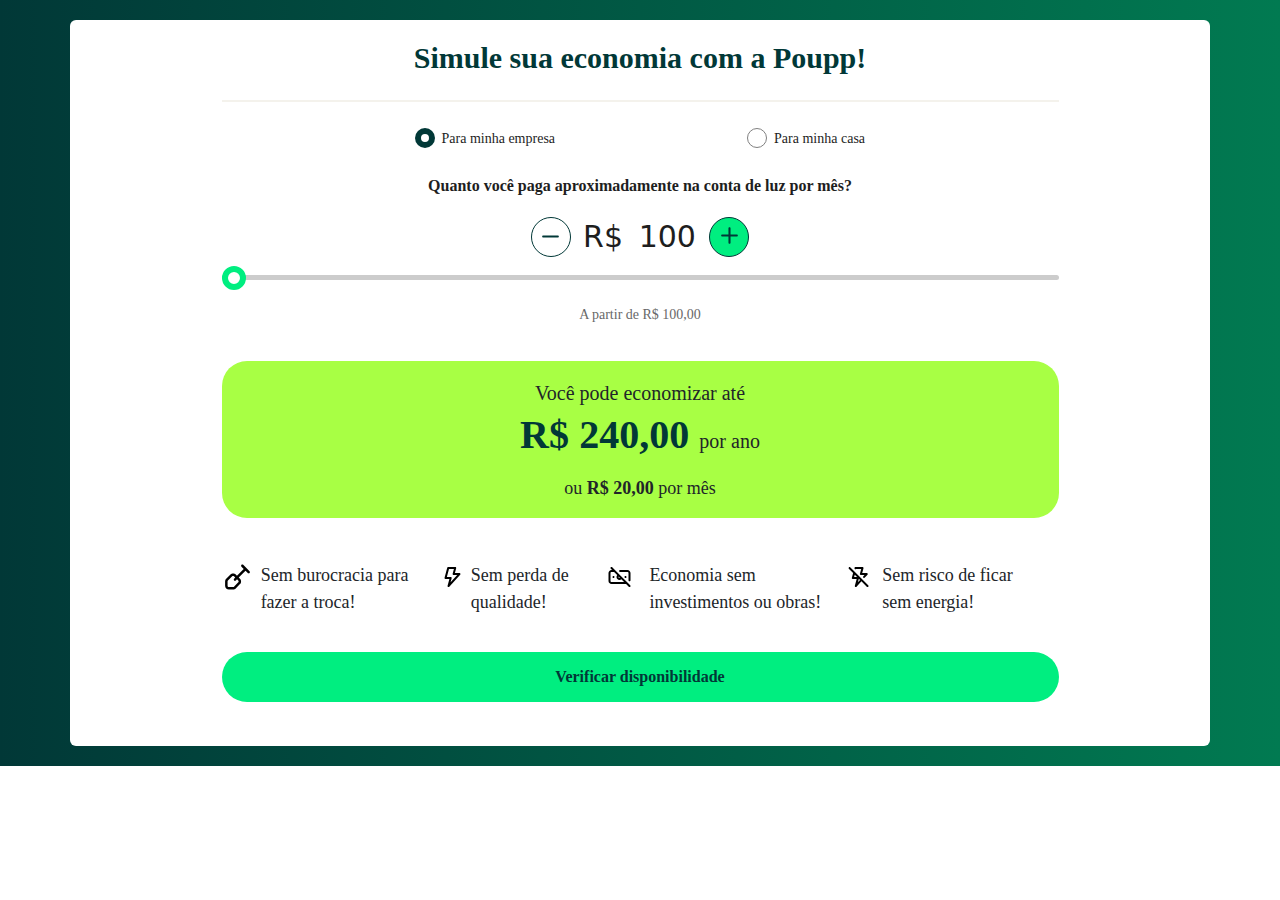
<file: index.html>
<!DOCTYPE html>
<html>
  <head>
    <meta charset="UTF-8">
    <title>Simulação Poupp</title>
    <link rel="stylesheet" href="./style.css">
    <link rel="stylesheet" href="https://cdn.jsdelivr.net/npm/bootstrap@5.3.0-alpha3/dist/css/bootstrap.min.css">
    <script src="https://code.jquery.com/jquery-3.6.0.min.js"></script> 
    <script>

      async function carregarEstados() {
        try {
          fetch('https://hml-poupp-api.angellira.com.br/portal/v1/State', {
              headers: {
                  'Origin': 'localhost',
                  'X-Requested-With': 'XMLHttpRequest'
              }
          })
          .then(response => {
              if (!response.ok) {
                  throw new Error(`Erro na requisição: ${response.status} ${response.statusText}`);
              }
              return response.json();
          })
          .then(dados => {
              const selectEstados = document.getElementById('estados');
              selectEstados.innerHTML = ''; 

              const FirstOption = document.createElement('option');
              FirstOption.value = '';
              FirstOption.text = 'Selecione uma opção';
              selectEstados.add(FirstOption);

              for (const state of dados) {
                const option = document.createElement('option');
                option.value = state.abbreviation;  
                option.text = state.name;  
                selectEstados.add(option);
              }
          })
          .catch(error => {
              console.error('Erro ao carregar estados:', error);
              alert('Erro ao carregar estados. Verifique o console para mais detalhes.');
          });
        } catch (error) {
            console.error('Erro inesperado:', error);
            alert('Ocorreu um erro inesperado. Verifique o console para mais detalhes.');
        }
      }

      window.addEventListener('load', carregarEstados);
    </script>
  </head>
  <body>
    <form id="formSimulacao">
      <section class="section-top">
        <div class="container rounded d-flex bg-white justify-content-center align-items-center radiusContainer">
          <div class="col-md-9 d-flex flex-column align-items-center" id="">
            <h2 id="title">Simule sua economia com a Poupp!</h2>
            <hr id="line"/>
            <div class="input-group mb-3 justify-content-evenly align-items-center">
              <div class="radio">
                  <input id="radio-1" name="radio" type="radio" value="0" checked>
                  <label for="radio-1" class="radio-label">Para minha empresa</label>
              </div>
              <div class="radio">
                  <input id="radio-2" name="radio" type="radio" value="1">
                  <label  for="radio-2" class="radio-label">Para minha casa</label>
              </div>
            </div>
            <p class="singleTitle">Quanto você paga aproximadamente na conta de luz por mês?</p>
            <div class="input-group mb-3 justify-content-center align-items-center">
              <button id="decrement" type="button">
                <img src="./img/menos.svg" id="decrementIcon" height=30 alt="Menor Valor">
              </button>
              <span id="reais">R$</span> <span id="number">100</span>
            <button id="increment" type="button">
              <img src="./img/mais.svg" id="incrementIcon" height=30 alt="Maior Valor">
            </button>
          </div>
          <input type="range" id="range" oninput="progressScript()" value="100" min="100" max="10000"/>      
          <br/>
          <p class="substring">A partir de R$ 100,00</p>
          <div id="card">
            <div class="card-content">
                <h5 class="card-title">Você pode economizar até</h5>
                <div class="savings-amount">
                  <span class="unit">R$</span>
                  <span class="unit" id="discountYear">240,00</span>
                  <span class="card-title">por ano</span>
                </div>
                <p class="monthly-savings">ou <b>R$ <span id="discountMonth"> 20,00</span></b> por mês</p>
            </div>
          </div>
          <br/>
          <ul class="list-inline d-flex justify-content-evenly">
            <li class="list-inline-item">
              <div class="row">
                <div class="col-md-2">
                  <img src="./img/pa.svg" height="30" alt="Sem burocracia"> 
                </div>
                <div class="col-md-10">
                  <span>Sem burocracia para fazer a troca!</span>
                </div>
              </div>
            </li>
            <li class="list-inline-item">
              <div class="row">
                <div class="col-md-2">
                  <img src="./img/raio.svg" alt=" Sem perda de qualidade">
                </div>
                <div class="col-md-10">
                  <span>Sem perda de qualidade!</span>
                </div>
              </div>
            </li>
            <li class="list-inline-item">
              <div class="row">
                <div class="col-md-2">
                  <img src="./img/dinheiro.svg" alt="Economia">
                </div>
                <div class="col-md-10">
                  <span>Economia sem investimentos ou obras!</span>
                </div>
              </div>
            </li>
            <li class="list-inline-item">
              <div class="row">
                <div class="col-md-2">
                  <img src="./img/no_raio.svg" alt="Sem risco"> 
                </div>
                <div class="col-md-10">
                  <span>Sem risco de ficar sem energia!</span>
                </div>
              </div>
            </li>
          </ul>
          <button id="formButton" type="button" style="
            background-color: #00EE80;
            color: #013837;
            border: 0px solid transparent;
            border-radius: 50px;
            width: 100%;
            height: 50px;
            font-family: 'Centrale Sans Regular';
            font-weight: 600;
            font-size: 16px;
            margin: 20px 0;
            cursor: pointer;"
          >Verificar disponibilidade</button>
          <br/>
          <div id="formData" class="d-flex flex-column justify-content-center align-items-center" style="display: none !important;">
            <hr id="line"/>
            <img src="./img/logo_poupp.svg" alt="Logo Poupp">
            <h2 id="title">Verifique a disponibilidade!</h2>
            <label class="centerText" for="estados">Selecione o seu estado.</label>
            <select class="form-select" id="estados">
              <option selected>Selecione uma opção</option>
            </select>

            <label class="centerText" for="distribuidoras">Selecione uma distribuidora.</label>
            <select class="form-select" id="distribuidoras">
              <option selected>Selecione uma opção</option>
            </select>
            <label class="substring">A distribuidora é a empresa que aparece na sua fatura de energia.</label>

            <label class="centerText">Preencha seu e-mail ou telefone</label>
            <label class="labelCustom" id="basic-addon1">E-mail</label>
            <input type="text" class="form-control" placeholder="email@exemplo.com.br" id="email" aria-label="Username" aria-describedby="basic-addon1">

            <label class="labelCustom" id="basic-addon2">Telefone</label>
            <input type="text" class="form-control" placeholder="(00) 0000 - 0000" aria-label="Username" id="telefone" aria-describedby="basic-addon1" oninput="mascaraTelefone(event)" >
            
            <br/>

            <div class="row">
              <div class="form-check">
                <input class="form-check-input" type="checkbox" value="" id="checkMarketing">
                <label class="form-check-label-mkt" for="flexCheckDefault">
                  Aceito receber comunicações da Poupp Energia
                </label>
              </div>
              <div class="form-check">
                <input class="form-check-input" type="checkbox" value="" id="checkTermo">
                <label class="form-check-label" for="flexCheckChecked">
                  Concordo com a <b><a href="https://poupp.com.br/privacidade" style="color:#015451;">Política de Privacidade</a></b>
                </label>
              </div>
            </div>

            <br/>
            <button class="btnCustom" id="postButton" type="button" >Verificar disponibilidade</button>
          </div>
          <div id="formSuccess" class="d-flex flex-column justify-content-center align-items-center" style="display: none !important;">
            <img src="./img/logo_poupp.svg" alt="Logo Poupp">
            <h2 id="title" class="text-center">Seu desconto na fatura de energia está disponível!</h2>
            <button id="redirectButton" type="button" style="
              background-color: #00EE80;
              color: #013837;
              border: 0px solid transparent;
              border-radius: 50px;
              width: 100%;
              height: 50px;
              font-family: 'Centrale Sans Regular';
              font-weight: 600;
              font-size: 16px;
              margin: 20px 0;
              cursor: pointer;"
            >Garantir meu desconto!</button>

          </div>
          <div id="formError" class="d-flex flex-column justify-content-center align-items-center" style="display: none !important;">
            <img src="./img/logo_poupp.svg" alt="Logo Poupp">
            <h2 id="title" class="text-center">Nesse momento não temos disponibilidade para sua região. Avisaremos você assim que isso mudar!</h2>
          </div>
          
        </div>
      </section>
    </form>
    <script>
      const numberDisplay = document.getElementById("number");
      const discountYear = document.getElementById("discountYear");
      const discountMonth = document.getElementById("discountMonth");
      const decrementButton = document.getElementById("decrement");
      const incrementButton = document.getElementById("increment");
      const slider = document.getElementById("range");
      const formulario = document.getElementById("meuFormulario");
      const email = document.getElementById("email");
      const telefone = document.getElementById("telefone");
      const distribuidoraTarget = document.getElementById("distribuidoras");
      const checkboxMkt = document.getElementById("checkMarketing");
      const checkboxTerm = document.getElementById("checkTermo");
      const formButton = document.getElementById("formButton");
      const redirectButton = document.getElementById("redirectButton");
      
      function progressScript() {
        const sliderValue = slider.value;
        const maxValue = 10000;
        const percentage = (sliderValue / maxValue) * 100;
        slider.style.background = `linear-gradient(to right, #00ee80 ${percentage}%, #ccc ${percentage}%)`;
      }
      
      progressScript()
      
      let currentValue = 100;
      
      function formatToReais(value) {
        const valorFormatado = value.toFixed(2).replace(".", ",");
        const partes = valorFormatado.split(",");
        partes[0] = partes[0].replace(/\B(?=(\d{3})+(?!\d))/g, ".");
        return partes.join(",");
      }

      function updateDisplay() {
        numberDisplay.textContent = currentValue;
        slider.value = currentValue;

        if (currentValue <= 7000) {
          const discValueYear = ((currentValue * 12) / 100) * 20;
          const discValueMonth = (currentValue / 100) * 20;
          discountYear.textContent = formatToReais(discValueYear);
          discountMonth.textContent = formatToReais(discValueMonth);
        } else {
          const discValueYear = ((currentValue * 12) / 100) * 40;
          const discValueMonth = (currentValue / 100) * 40;
          discountYear.textContent = formatToReais(discValueYear);
          discountMonth.textContent = formatToReais(discValueMonth);
        }
      }

      formButton.addEventListener("click", () => {
        $("#formData").show();
        $("#formButton").hide();
      });

      redirectButton.addEventListener("click", () => {
        window.location.href = "https://hml-poupp.angellira.com.br/portal";
      });

      function validarEmail(email) {
        const regexEmail = /^[^\s@]+@[^\s@]+\.[^\s@]+$/;
        if (regexEmail.test(email)) {
          return true; 
        } else {
          return false;
        }
      }
      
      decrementButton.addEventListener("click", () => {
          if (currentValue === 100) return;
          currentValue--;
          updateDisplay();
      });
      
      incrementButton.addEventListener("click", () => {
          currentValue++;
          updateDisplay();
      });
      
      slider.addEventListener("input", () => {
        currentValue = parseInt(slider.value);
        updateDisplay();
      });

      // formulario.addEventListener("submit", function(event) {
      //   if (!validarEmail(campoEmail.value)) {
      //     event.preventDefault();
      //     alert("Por favor, insira um email válido.");
      //   }
      // });

      function mascaraTelefone(event) {
        let input = event.target;
        let valor = input.value.replace(/\D/g, ''); // Remove caracteres não numéricos

        // Limita o número de caracteres a 15
        if (valor.length > 11) {
          valor = valor.slice(0, 11); // Mantém apenas os primeiros 11 dígitos
        }

        let novoValor = '';
        if (valor.length > 0) {
          novoValor = '(' + valor;
        }
        if (valor.length > 2) {
          novoValor = '(' + valor.slice(0, 2) + ') ' + valor.slice(2);
        }
        if (valor.length > 7) {
          novoValor = '(' + valor.slice(0, 2) + ') ' + valor.slice(2, 7) + '-' + valor.slice(7);
        }

        input.value = novoValor;
      }

      const selectElement = document.getElementById("estados");
      selectElement.addEventListener("change", function() {
        const estadoSelecionado = selectElement.value; 

        fetch(`https://hml-poupp-api.angellira.com.br/portal/v1/DistributionCompany/state/${estadoSelecionado}`, {
            headers: {
                'Origin': 'localhost',
                'X-Requested-With': 'XMLHttpRequest'
            }
        })
        .then(response => {
            if (!response.ok) {
                throw new Error(`Erro na requisição: ${response.status} ${response.statusText}`);
            }
            return response.json();
        })
        .then(dados => {
            const selectDistribuidoras = document.getElementById('distribuidoras');
            selectDistribuidoras.innerHTML = ''; 

            const FirstOption = document.createElement('option');
            FirstOption.value = '';
            FirstOption.text = 'Selecione uma opção';
            selectDistribuidoras.add(FirstOption);

            for (const distribuidora of dados) {
              const option = document.createElement('option');
              option.value = distribuidora.id; 
              option.text = distribuidora.description; 
              selectDistribuidoras.add(option);
            }
        })
        .catch(error => {
            console.error('Erro ao carregar distribuidoras:', error);
            alert('Erro ao carregar distribuidoras. Verifique o console para mais detalhes.');
        });
      });

      $("#postButton").click(function() {
        const radioData = $("input[type='radio'][name='radio']:checked").val();
        const ufData = selectElement.value;     
        const distData = distribuidoraTarget.value;
        const valorData = numberDisplay.textContent;
        const emailData = email.value;
        const telefoneData = telefone.value;
        const checkboxMData = checkboxMkt.checked;
        const checkboxTData = checkboxTerm.checked;

        if(!ufData) {
          alert('Por favor, selecione um Estado.');
          return;
        }

        if(!distData) {
          alert('Por favor, selecione uma distribuidora.');
          return;
        }

        if(!validarEmail(emailData)) {
          alert('Por favor, insira um email válido.');
          return;
        }

        if(telefoneData.length < 14) {
          alert('Por favor, insira um telefone válido.');
          return;
        }

        if(!checkboxTData) {
          alert('Por favor, aceite os termos de privacidade.');
          return;
        }

        const objPost = { 
          email: emailData,
          phone: telefoneData.replace(/[\s-]/g, ''),
          distributionCompanyId: parseInt(distData, 10), 
          personType: parseInt(radioData, 10),          
          status: 1,
          value: parseInt(valorData)      
        };

        $.ajax({
          url: "https://hml-poupp-api.angellira.com.br/portal/v1/Simulation",
          method: "POST",
          headers: {
            Accept: "application/json; charset=utf-8",
            "X-Requested-With": "XMLHttpRequest",
            "Content-Type": "application/json"
          },
          data: JSON.stringify(objPost), 
          success: function(response) { 
            // alert("Simulation successful! Details: " + JSON.stringify(response, null, 2)); 
            $("#postButton").hide();
            $("#formData").hide();
            $("#formError").hide();
            $("#formSuccess").show(); 
          },
          error: function(jqXHR, textStatus, errorThrown) {
            if (jqXHR.status === 400) { 
              const responseJson = JSON.parse(jqXHR.responseText);
              if (responseJson.errors && responseJson.errors.$) {
                // alert("Invalid input: " + responseJson.errors.$.join(", "));
                $("#formData").hide();
                $("#formSuccess").hide(); 
                $("#postButton").hide();
                $("#formError").show();
              } else {
                // alert("Simulation failed due to invalid input. Please check your data.");
                $("#formData").hide();
                $("#formSuccess").hide(); 
                $("#formError").show();
                $("#formSuccess").show(); 
              }
            } else {
              // alert("An error occurred during the simulation. Please try again later.");
              $("#formData").hide();
              $("#formSuccess").hide(); 
              $("#formError").show();
              $("#formSuccess").show(); 
            }
          }
        });
      });
    </script>
    <script src="https://cdn.jsdelivr.net/npm/bootstrap@5.3.0-alpha3/dist/js/bootstrap.bundle.min.js"></script>
  </body>
</html>
</file>
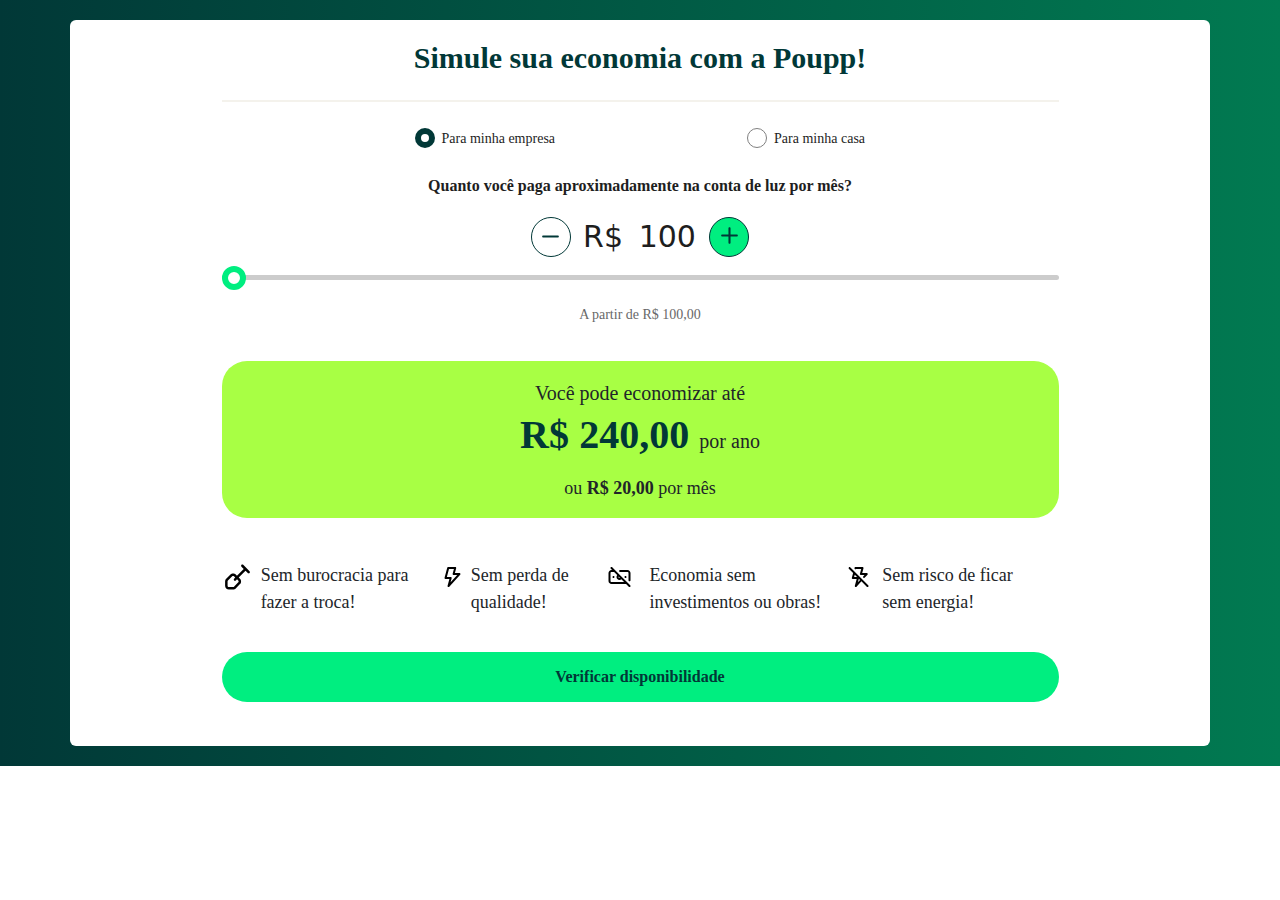
<file: src/index.html>
<!DOCTYPE html>
<html>
  <head>
    <meta charset="UTF-8">
    <title>Simulação Poupp</title>
    <link rel="stylesheet" href="./style.css">
    <link rel="stylesheet" href="https://cdn.jsdelivr.net/npm/bootstrap@5.3.0-alpha3/dist/css/bootstrap.min.css">
    <script src="https://code.jquery.com/jquery-3.6.0.min.js"></script> 
    <script>

      async function carregarEstados() {
        try {
          fetch('https://hml-poupp-api.angellira.com.br/portal/v1/State', {
              headers: {
                  'X-Requested-With': 'XMLHttpRequest'
              }
          })
          .then(response => {
              if (!response.ok) {
                  throw new Error(`Erro na requisição: ${response.status} ${response.statusText}`);
              }
              return response.json();
          })
          .then(dados => {
              const selectEstados = document.getElementById('estados');
              selectEstados.innerHTML = ''; 

              const FirstOption = document.createElement('option');
              FirstOption.value = '';
              FirstOption.text = 'Selecione uma opção';
              selectEstados.add(FirstOption);

              for (const state of dados) {
                const option = document.createElement('option');
                option.value = state.abbreviation;  
                option.text = state.name;  
                selectEstados.add(option);
              }
          })
          .catch(error => {
              console.error('Erro ao carregar estados:', error);
              alert('Erro ao carregar estados. Verifique o console para mais detalhes.');
          });
        } catch (error) {
            console.error('Erro inesperado:', error);
            alert('Ocorreu um erro inesperado. Verifique o console para mais detalhes.');
        }
      }

      window.addEventListener('load', carregarEstados);
    </script>
  </head>
  <body>
    <form id="formSimulacao">
      <section class="section-top">
        <div class="container rounded d-flex bg-white justify-content-center align-items-center radiusContainer">
          <div class="col-md-9 d-flex flex-column align-items-center" id="">
            <h2 id="title">Simule sua economia com a Poupp!</h2>
            <hr id="line"/>
            <div class="input-group mb-3 justify-content-evenly align-items-center">
              <div class="radio">
                  <input id="radio-1" name="radio" type="radio" value="0" checked>
                  <label for="radio-1" class="radio-label">Para minha empresa</label>
              </div>
              <div class="radio">
                  <input id="radio-2" name="radio" type="radio" value="1">
                  <label  for="radio-2" class="radio-label">Para minha casa</label>
              </div>
            </div>
            <p class="singleTitle">Quanto você paga aproximadamente na conta de luz por mês?</p>
            <div class="input-group mb-3 justify-content-center align-items-center">
              <button id="decrement" type="button">
                <img src="./img/menos.svg" id="decrementIcon" height=30 alt="Menor Valor">
              </button>
              <span id="reais">R$</span> <span id="number">100</span>
            <button id="increment" type="button">
              <img src="./img/mais.svg" id="incrementIcon" height=30 alt="Maior Valor">
            </button>
          </div>
          <input type="range" id="range" oninput="progressScript()" value="100" min="100" max="10000"/>      
          <br/>
          <p class="substring">A partir de R$ 100,00</p>
          <div id="card">
            <div class="card-content">
                <h5 class="card-title">Você pode economizar até</h5>
                <div class="savings-amount">
                  <span class="unit">R$</span>
                  <span class="unit" id="discountYear">240,00</span>
                  <span class="card-title">por ano</span>
                </div>
                <p class="monthly-savings">ou <b>R$ <span id="discountMonth"> 20,00</span></b> por mês</p>
            </div>
          </div>
          <br/>
          <ul class="list-inline d-flex justify-content-evenly">
            <li class="list-inline-item">
              <div class="row">
                <div class="col-md-2">
                  <img src="./img/pa.svg" height="30" alt="Sem burocracia"> 
                </div>
                <div class="col-md-10">
                  <span>Sem burocracia para fazer a troca!</span>
                </div>
              </div>
            </li>
            <li class="list-inline-item">
              <div class="row">
                <div class="col-md-2">
                  <img src="./img/raio.svg" alt=" Sem perda de qualidade">
                </div>
                <div class="col-md-10">
                  <span>Sem perda de qualidade!</span>
                </div>
              </div>
            </li>
            <li class="list-inline-item">
              <div class="row">
                <div class="col-md-2">
                  <img src="./img/dinheiro.svg" alt="Economia">
                </div>
                <div class="col-md-10">
                  <span>Economia sem investimentos ou obras!</span>
                </div>
              </div>
            </li>
            <li class="list-inline-item">
              <div class="row">
                <div class="col-md-2">
                  <img src="./img/no_raio.svg" alt="Sem risco"> 
                </div>
                <div class="col-md-10">
                  <span>Sem risco de ficar sem energia!</span>
                </div>
              </div>
            </li>
          </ul>
          <button id="formButton" type="button" style="
            background-color: #00EE80;
            color: #013837;
            border: 0px solid transparent;
            border-radius: 50px;
            width: 100%;
            height: 50px;
            font-family: 'Centrale Sans Regular';
            font-weight: 600;
            font-size: 16px;
            margin: 20px 0;
            cursor: pointer;"
          >Verificar disponibilidade</button>
          <br/>
          <div id="formData" class="d-flex flex-column justify-content-center align-items-center" style="display: none !important;">
            <hr id="line"/>
            <img src="./img/logo_poupp.svg" alt="Logo Poupp">
            <h2 id="title">Verifique a disponibilidade!</h2>
            <label class="centerText" for="estados">Selecione o seu estado.</label>
            <select class="form-select" id="estados">
              <option selected>Selecione uma opção</option>
            </select>

            <label class="centerText" for="distribuidoras">Selecione uma distribuidora.</label>
            <select class="form-select" id="distribuidoras">
              <option selected>Selecione uma opção</option>
            </select>
            <label class="substring">A distribuidora é a empresa que aparece na sua fatura de energia.</label>

            <label class="centerText">Preencha seu e-mail ou telefone</label>
            <label class="labelCustom" id="basic-addon1">E-mail</label>
            <input type="text" class="form-control" placeholder="email@exemplo.com.br" id="email" aria-label="Username" aria-describedby="basic-addon1">

            <label class="labelCustom" id="basic-addon2">Telefone</label>
            <input type="text" class="form-control" placeholder="(00) 0000 - 0000" aria-label="Username" id="telefone" aria-describedby="basic-addon1" oninput="mascaraTelefone(event)" >
            
            <br/>

            <div class="row">
              <div class="form-check">
                <input class="form-check-input" type="checkbox" value="" id="checkMarketing">
                <label class="form-check-label-mkt" for="flexCheckDefault">
                  Aceito receber comunicações da Poupp Energia
                </label>
              </div>
              <div class="form-check">
                <input class="form-check-input" type="checkbox" value="" id="checkTermo">
                <label class="form-check-label" for="flexCheckChecked">
                  Concordo com a <b><a href="https://poupp.com.br/privacidade" style="color:#015451;">Política de Privacidade</a></b>
                </label>
              </div>
            </div>

            <br/>
            <button class="btnCustom" id="postButton" type="button" >Verificar disponibilidade</button>
          </div>
          <div id="formSuccess" class="d-flex flex-column justify-content-center align-items-center" style="display: none !important;">
            <img src="./img/logo_poupp.svg" alt="Logo Poupp">
            <h2 id="title" class="text-center">Seu desconto na fatura de energia está disponível!</h2>
            <button id="redirectButton" type="button" style="
              background-color: #00EE80;
              color: #013837;
              border: 0px solid transparent;
              border-radius: 50px;
              width: 100%;
              height: 50px;
              font-family: 'Centrale Sans Regular';
              font-weight: 600;
              font-size: 16px;
              margin: 20px 0;
              cursor: pointer;"
            >Garantir meu desconto!</button>

          </div>
          <div id="formError" class="d-flex flex-column justify-content-center align-items-center" style="display: none !important;">
            <img src="./img/logo_poupp.svg" alt="Logo Poupp">
            <h2 id="title" class="text-center">Nesse momento não temos disponibilidade para sua região. Avisaremos você assim que isso mudar!</h2>
          </div>
          
        </div>
      </section>
    </form>
    <script>
      const numberDisplay = document.getElementById("number");
      const discountYear = document.getElementById("discountYear");
      const discountMonth = document.getElementById("discountMonth");
      const decrementButton = document.getElementById("decrement");
      const incrementButton = document.getElementById("increment");
      const slider = document.getElementById("range");
      const formulario = document.getElementById("meuFormulario");
      const email = document.getElementById("email");
      const telefone = document.getElementById("telefone");
      const distribuidoraTarget = document.getElementById("distribuidoras");
      const checkboxMkt = document.getElementById("checkMarketing");
      const checkboxTerm = document.getElementById("checkTermo");
      const formButton = document.getElementById("formButton");
      const redirectButton = document.getElementById("redirectButton");
      
      function progressScript() {
        const sliderValue = slider.value;
        const maxValue = 10000;
        const percentage = (sliderValue / maxValue) * 100;
        slider.style.background = `linear-gradient(to right, #00ee80 ${percentage}%, #ccc ${percentage}%)`;
      }
      
      progressScript()
      
      let currentValue = 100;
      
      function formatToReais(value) {
        const valorFormatado = value.toFixed(2).replace(".", ",");
        const partes = valorFormatado.split(",");
        partes[0] = partes[0].replace(/\B(?=(\d{3})+(?!\d))/g, ".");
        return partes.join(",");
      }

      function updateDisplay() {
        numberDisplay.textContent = currentValue;
        slider.value = currentValue;

        if (currentValue <= 7000) {
          const discValueYear = ((currentValue * 12) / 100) * 20;
          const discValueMonth = (currentValue / 100) * 20;
          discountYear.textContent = formatToReais(discValueYear);
          discountMonth.textContent = formatToReais(discValueMonth);
        } else {
          const discValueYear = ((currentValue * 12) / 100) * 40;
          const discValueMonth = (currentValue / 100) * 40;
          discountYear.textContent = formatToReais(discValueYear);
          discountMonth.textContent = formatToReais(discValueMonth);
        }
      }

      formButton.addEventListener("click", () => {
        $("#formData").show();
        $("#formButton").hide();
      });

      redirectButton.addEventListener("click", () => {
        window.location.href = "https://hml-poupp.angellira.com.br/portal";
      });

      function validarEmail(email) {
        const regexEmail = /^[^\s@]+@[^\s@]+\.[^\s@]+$/;
        if (regexEmail.test(email)) {
          return true; 
        } else {
          return false;
        }
      }
      
      decrementButton.addEventListener("click", () => {
          if (currentValue === 100) return;
          currentValue--;
          updateDisplay();
      });
      
      incrementButton.addEventListener("click", () => {
          currentValue++;
          updateDisplay();
      });
      
      slider.addEventListener("input", () => {
        currentValue = parseInt(slider.value);
        updateDisplay();
      });

      // formulario.addEventListener("submit", function(event) {
      //   if (!validarEmail(campoEmail.value)) {
      //     event.preventDefault();
      //     alert("Por favor, insira um email válido.");
      //   }
      // });

      function mascaraTelefone(event) {
        let input = event.target;
        let valor = input.value.replace(/\D/g, ''); // Remove caracteres não numéricos

        // Limita o número de caracteres a 15
        if (valor.length > 11) {
          valor = valor.slice(0, 11); // Mantém apenas os primeiros 11 dígitos
        }

        let novoValor = '';
        if (valor.length > 0) {
          novoValor = '(' + valor;
        }
        if (valor.length > 2) {
          novoValor = '(' + valor.slice(0, 2) + ') ' + valor.slice(2);
        }
        if (valor.length > 7) {
          novoValor = '(' + valor.slice(0, 2) + ') ' + valor.slice(2, 7) + '-' + valor.slice(7);
        }

        input.value = novoValor;
      }

      const selectElement = document.getElementById("estados");
      selectElement.addEventListener("change", function() {
        const estadoSelecionado = selectElement.value; 

        fetch(`https://hml-poupp-api.angellira.com.br/portal/v1/distribution-company/state/${estadoSelecionado}`, {
            headers: {
                'X-Requested-With': 'XMLHttpRequest'
            }
        })
        .then(response => {
            if (!response.ok) {
                throw new Error(`Erro na requisição: ${response.status} ${response.statusText}`);
            }
            return response.json();
        })
        .then(dados => {
            const selectDistribuidoras = document.getElementById('distribuidoras');
            selectDistribuidoras.innerHTML = ''; 

            const FirstOption = document.createElement('option');
            FirstOption.value = '';
            FirstOption.text = 'Selecione uma opção';
            selectDistribuidoras.add(FirstOption);

            for (const distribuidora of dados) {
              const option = document.createElement('option');
              option.value = distribuidora.id; 
              option.text = distribuidora.description; 
              selectDistribuidoras.add(option);
            }
        })
        .catch(error => {
            console.error('Erro ao carregar distribuidoras:', error);
            alert('Erro ao carregar distribuidoras. Verifique o console para mais detalhes.');
        });
      });

      $("#postButton").click(function() {
        const radioData = $("input[type='radio'][name='radio']:checked").val();
        const ufData = selectElement.value;     
        const distData = distribuidoraTarget.value;
        const valorData = numberDisplay.textContent;
        const emailData = email.value;
        const telefoneData = telefone.value;
        const checkboxMData = checkboxMkt.checked;
        const checkboxTData = checkboxTerm.checked;

        if(!ufData) {
          alert('Por favor, selecione um Estado.');
          return;
        }

        if(!distData) {
          alert('Por favor, selecione uma distribuidora.');
          return;
        }

        if(!validarEmail(emailData)) {
          alert('Por favor, insira um email válido.');
          return;
        }

        if(telefoneData.length < 14) {
          alert('Por favor, insira um telefone válido.');
          return;
        }

        if(!checkboxTData) {
          alert('Por favor, aceite os termos de privacidade.');
          return;
        }

        const objPost = { 
          email: emailData,
          phone: telefoneData.replace(/[\s-]/g, ''),
          distributionCompanyId: parseInt(distData, 10), 
          personType: parseInt(radioData, 10),          
          status: 1,
          value: parseInt(valorData)      
        };

        $.ajax({
          url: "https://hml-poupp-api.angellira.com.br/portal/v1/Simulation",
          method: "POST",
          headers: {
            Accept: "application/json; charset=utf-8",
            "X-Requested-With": "XMLHttpRequest",
            "Content-Type": "application/json"
          },
          data: JSON.stringify(objPost), 
          success: function(response) { 
            // alert("Simulation successful! Details: " + JSON.stringify(response, null, 2)); 
            $("#postButton").hide();
            $("#formData").hide();
            $("#formError").hide();
            $("#formSuccess").show(); 
          },
          error: function(jqXHR, textStatus, errorThrown) {
            if (jqXHR.status === 400) { 
              const responseJson = JSON.parse(jqXHR.responseText);
              if (responseJson.errors && responseJson.errors.$) {
                // alert("Invalid input: " + responseJson.errors.$.join(", "));
                $("#formData").hide();
                $("#formSuccess").hide(); 
                $("#postButton").hide();
                $("#formError").show();
              } else {
                // alert("Simulation failed due to invalid input. Please check your data.");
                $("#formData").hide();
                $("#formSuccess").hide(); 
                $("#formError").show();
                $("#formSuccess").show(); 
              }
            } else {
              // alert("An error occurred during the simulation. Please try again later.");
              $("#formData").hide();
              $("#formSuccess").hide(); 
              $("#formError").show();
              $("#formSuccess").show(); 
            }
          }
        });
      });
    </script>
    <script src="https://cdn.jsdelivr.net/npm/bootstrap@5.3.0-alpha3/dist/js/bootstrap.bundle.min.js"></script>
  </body>
</html>
</file>
<file: style.css>
@import url('https://fonts.cdnfonts.com/css/centrale-sans-regular');

html {
    height: 100%;
    width: 100%;
}

body {
    width: 100%;
    margin: 0;
    padding: 0;
}

.section-top {
    background: linear-gradient(to right, #013837, #017A51);
    height: auto;
    padding: 20px 0;
}

.radiusContainer {
    border-radius: 30% !important;
}

.radio-label {
    font-family: 'Centrale Sans Regular';
    font-weight: 400;
    color: #1E1E1E;
    font-size: 14px;
}

.singleTitle {
    font-family: 'Centrale Sans Regular';
    font-weight: 600;
    color: #1E1E1E;
    font-size: 16px;
}

input[type="range"] {
    -webkit-appearance: none;
    appearance: none; 
    width: 100%;
    cursor: pointer;
    outline: none;
    border-radius: 15px;
    height: 5px;
    background: #ccc;
}

input[type="range"]::-webkit-slider-thumb {
    -webkit-appearance: none;
    appearance: none;
    background-color: white;
    border-radius: 20px;
    border: 6px solid white;
    border-color: #00ee80;
    height: 24px;
    width: 24px;
    transition: .2s ease-in-out;
}

input[type="range"]::-moz-range-thumb {
    height: 15px;
    width: 15px;
    background-color: #00ee80;
    border-radius: 50%;
    border: none;
    transition: .2s ease-in-out;
}

/* Hover, active & focus Thumb: Webkit */
input[type="range"]::-webkit-slider-thumb:hover {
    box-shadow: 0 0 0 10px rgba(50,168,82, .1)
}
input[type="range"]:active::-webkit-slider-thumb {
    box-shadow: 0 0 0 13px rgba(50,168,82, .2)
}
input[type="range"]:focus::-webkit-slider-thumb {
    box-shadow: 0 0 0 13px rgba(50,168,82, .2)
}

/* Hover, active & focus Thumb: Firefox */
input[type="range"]::-moz-range-thumb:hover {
    box-shadow: 0 0 0 10px rgba(50,168,82, .1)
}
input[type="range"]:active::-moz-range-thumb {
    box-shadow: 0 0 0 13px rgba(50,168,82, .2)
}
input[type="range"]:focus::-moz-range-thumb {
    box-shadow: 0 0 0 13px rgba(50,168,82, .2)    
}

#title {
    font-family: 'Centrale Sans Regular';
    font-weight: 700;
    color: #013837;
    font-size: 30px;
    margin-top: 20px;
}

#line {
    width: 100%;
    border: 1px solid #D3CCB5;
}

#increment {
    background-color: #00ee80;
    color: #013837;
    border: 1px solid #013837;      
    border-radius: 50%;
    width: 40px;
    height: 40px;
    margin: 0 5px;
    cursor: pointer;
}

#incrementIcon {
    height: 25px;
    margin-top: -3px;
    margin-left: 0px;
}

#decrement {
    background-color: white;
    color: #013837;
    border: 1px solid #013837;
    border-radius: 50%;
    width: 40px;
    height: 40px;
    margin: 0 5px;
    cursor: pointer;
}

#decrementIcon {
    height: 25px;
}

#increment:hover {
    background-color: rgba(0, 238, 128, 0.9);
    box-shadow: 0 0 0 10px rgba(50,168,82, .1);
}

#decrement:hover {
    background-color: rgba(0, 238, 128, 0.2);
    box-shadow: 0 0 0 10px rgba(50,168,82, .1);
}

#number, #reais {
    padding: 0% 1%;
    font-size: 30px;
    color: #1E1E1E;
    background-color: white;
}

.radio {
    margin: 0.5rem;
    input[type="radio"] {
        position: absolute;
        opacity: 0;
        + .radio-label {
            &:before {
            content: '';
            background: white;
            border-radius: 100%;
            border: 1px solid gray;
            display: inline-block;
            width: 1.4em;
            height: 1.4em;
            position: relative;
            margin-right: 0.5em; 
            vertical-align: top;
            cursor: pointer;
            text-align: center;
            transition: all 250ms ease;
            }
        }
        &:checked {
            + .radio-label {
                &:before {
                    border: 0px solid #013837;
                    background-color: #FFF;
                    box-shadow: inset 0 0 0 6px #013837;
                }
            }
        }
        &:focus {
            + .radio-label {
                &:before {
                    outline: none;
                    border-color: #00ee80;
                }
            }
        }
        + .radio-label {
            &:empty {
                &:before {
                    margin-right: 0;
                }
            }
        }
    }
}

#card {
    background-color: #A8FF44;
    width: 100%;
    padding-top: 20px;
    margin: 20px;
    border-radius: 25px;
    display: flex;       
    flex-direction: column;
    align-items: center; 
    justify-content: center;
}

.substring {
    font-size: 14px;
    font-family: "Centrale Sans Regular";
    font-weight: 400;
    color: #686868;
}

.card-content {
    text-align: center; 
}

.card-title {
    font-size: 20px;
    font-family: "Centrale Sans Regular";
    font-weight: 400;
    color: #013837;
}

.unit {
    font-size: 40px;
    font-family: "Centrale Sans Regular";
    font-weight: 800;
    color: #013837;
}

.savings-amount {
    font-size: 2em;
    margin-bottom: 10px;
}

.monthly-savings {
    font-family: "Centrale Sans Regular";
    font-weight: 400;
    font-size: 18px;
}

.list-inline {
    justify-content: space-between;
}

.list-inline-item {
    margin-right: 20px;
    font-family: "Centrale Sans Regular";
    font-weight: 400;
    font-size: 18px;
}

.bi {
    margin-right: 5px; 
}

.section-bottom {
    width: 100%;
    height: auto;
    justify-content: center;
    align-items: center;
}

.centerText {
    text-align: center;
    font-family: "Centrale Sans Regular";
    font-weight: 600;
    font-size: 16px;
    color: #1E1E1E;
    padding: 30px 0;
}

.form-select {
    height: 60px; 
    font-family: "Centrale Sans Regular";
    margin-bottom: 20px;
}

.form-control {
    height: 60px; 
    font-family: "Centrale Sans Regular";
    margin-bottom: 20px;
}

.labelCustom {
    font-family: "Centrale Sans Regular";
    font-weight: 400;
    font-size: 14px;
    color: #636363;
    align-self: flex-start;
    padding: 10px 0;
}

.form-check {
    margin-left: 1.4%;
}

.form-check-input {
    width: 24px !important;
    height: 24px !important;
    border: 3px solid #113937 !important;
    border-radius: 25% !important;
    margin-bottom: 20px;
}
  
.form-check-input:checked {
    background-color: #015451 !important;
    border-color: #015451 !important; 
}
  
.form-check-input:focus {
    box-shadow: 0 0 0 0.25rem rgba(0, 123, 255, 0.25) !important; 
}
  
.form-check-label-mkt {
    font-family: "Centrale Sans Regular" !important;
    color: #595959;
    font-size: 18px !important; 
    padding-left: 15px;
    margin-top: 3px;
}

.form-check-label {
    font-family: "Centrale Sans Regular" !important;
    color: #025655;
    font-size: 18px !important; 
    padding-left: 15px;
    margin-top: 3px;
}

#formButton {
    background-color: #00EE80;
    color: #013837;
    border: 0px solid transparent;
    border-radius: 50px;
    width: 100%;
    height: 50px;
    font-family: "Centrale Sans Regular";
    font-weight: 600;
    font-size: 16px;
    margin: 20px 0;
    cursor: pointer;
}

#postButton {
    background-color: #00EE80;
    color: #013837;
    border: 0px solid transparent;
    border-radius: 50px;
    width: 100%;
    height: 50px;
    font-family: "Centrale Sans Regular";
    font-weight: 600;
    font-size: 16px;
    margin: 20px 0;
    cursor: pointer;
}
</file>
<file: src/style.css>
@import url('https://fonts.cdnfonts.com/css/centrale-sans-regular');

html {
    height: 100%;
    width: 100%;
}

body {
    width: 100%;
    margin: 0;
    padding: 0;
}

.section-top {
    background: linear-gradient(to right, #013837, #017A51);
    height: auto;
    padding: 20px 0;
}

.radiusContainer {
    border-radius: 30% !important;
}

.radio-label {
    font-family: 'Centrale Sans Regular';
    font-weight: 400;
    color: #1E1E1E;
    font-size: 14px;
}

.singleTitle {
    font-family: 'Centrale Sans Regular';
    font-weight: 600;
    color: #1E1E1E;
    font-size: 16px;
}

input[type="range"] {
    -webkit-appearance: none;
    appearance: none; 
    width: 100%;
    cursor: pointer;
    outline: none;
    border-radius: 15px;
    height: 5px;
    background: #ccc;
}

input[type="range"]::-webkit-slider-thumb {
    -webkit-appearance: none;
    appearance: none;
    background-color: white;
    border-radius: 20px;
    border: 6px solid white;
    border-color: #00ee80;
    height: 24px;
    width: 24px;
    transition: .2s ease-in-out;
}

input[type="range"]::-moz-range-thumb {
    height: 15px;
    width: 15px;
    background-color: #00ee80;
    border-radius: 50%;
    border: none;
    transition: .2s ease-in-out;
}

/* Hover, active & focus Thumb: Webkit */
input[type="range"]::-webkit-slider-thumb:hover {
    box-shadow: 0 0 0 10px rgba(50,168,82, .1)
}
input[type="range"]:active::-webkit-slider-thumb {
    box-shadow: 0 0 0 13px rgba(50,168,82, .2)
}
input[type="range"]:focus::-webkit-slider-thumb {
    box-shadow: 0 0 0 13px rgba(50,168,82, .2)
}

/* Hover, active & focus Thumb: Firefox */
input[type="range"]::-moz-range-thumb:hover {
    box-shadow: 0 0 0 10px rgba(50,168,82, .1)
}
input[type="range"]:active::-moz-range-thumb {
    box-shadow: 0 0 0 13px rgba(50,168,82, .2)
}
input[type="range"]:focus::-moz-range-thumb {
    box-shadow: 0 0 0 13px rgba(50,168,82, .2)    
}

#title {
    font-family: 'Centrale Sans Regular';
    font-weight: 700;
    color: #013837;
    font-size: 30px;
    margin-top: 20px;
}

#line {
    width: 100%;
    border: 1px solid #D3CCB5;
}

#increment {
    background-color: #00ee80;
    color: #013837;
    border: 1px solid #013837;      
    border-radius: 50%;
    width: 40px;
    height: 40px;
    margin: 0 5px;
    cursor: pointer;
}

#incrementIcon {
    height: 25px;
    margin-top: -3px;
    margin-left: 0px;
}

#decrement {
    background-color: white;
    color: #013837;
    border: 1px solid #013837;
    border-radius: 50%;
    width: 40px;
    height: 40px;
    margin: 0 5px;
    cursor: pointer;
}

#decrementIcon {
    height: 25px;
}

#increment:hover {
    background-color: rgba(0, 238, 128, 0.9);
    box-shadow: 0 0 0 10px rgba(50,168,82, .1);
}

#decrement:hover {
    background-color: rgba(0, 238, 128, 0.2);
    box-shadow: 0 0 0 10px rgba(50,168,82, .1);
}

#number, #reais {
    padding: 0% 1%;
    font-size: 30px;
    color: #1E1E1E;
    background-color: white;
}

.radio {
    margin: 0.5rem;
    input[type="radio"] {
        position: absolute;
        opacity: 0;
        + .radio-label {
            &:before {
            content: '';
            background: white;
            border-radius: 100%;
            border: 1px solid gray;
            display: inline-block;
            width: 1.4em;
            height: 1.4em;
            position: relative;
            margin-right: 0.5em; 
            vertical-align: top;
            cursor: pointer;
            text-align: center;
            transition: all 250ms ease;
            }
        }
        &:checked {
            + .radio-label {
                &:before {
                    border: 0px solid #013837;
                    background-color: #FFF;
                    box-shadow: inset 0 0 0 6px #013837;
                }
            }
        }
        &:focus {
            + .radio-label {
                &:before {
                    outline: none;
                    border-color: #00ee80;
                }
            }
        }
        + .radio-label {
            &:empty {
                &:before {
                    margin-right: 0;
                }
            }
        }
    }
}

#card {
    background-color: #A8FF44;
    width: 100%;
    padding-top: 20px;
    margin: 20px;
    border-radius: 25px;
    display: flex;       
    flex-direction: column;
    align-items: center; 
    justify-content: center;
}

.substring {
    font-size: 14px;
    font-family: "Centrale Sans Regular";
    font-weight: 400;
    color: #686868;
}

.card-content {
    text-align: center; 
}

.card-title {
    font-size: 20px;
    font-family: "Centrale Sans Regular";
    font-weight: 400;
    color: #013837;
}

.unit {
    font-size: 40px;
    font-family: "Centrale Sans Regular";
    font-weight: 800;
    color: #013837;
}

.savings-amount {
    font-size: 2em;
    margin-bottom: 10px;
}

.monthly-savings {
    font-family: "Centrale Sans Regular";
    font-weight: 400;
    font-size: 18px;
}

.list-inline {
    justify-content: space-between;
}

.list-inline-item {
    margin-right: 20px;
    font-family: "Centrale Sans Regular";
    font-weight: 400;
    font-size: 18px;
}

.bi {
    margin-right: 5px; 
}

.section-bottom {
    width: 100%;
    height: auto;
    justify-content: center;
    align-items: center;
}

.centerText {
    text-align: center;
    font-family: "Centrale Sans Regular";
    font-weight: 600;
    font-size: 16px;
    color: #1E1E1E;
    padding: 30px 0;
}

.form-select {
    height: 60px; 
    font-family: "Centrale Sans Regular";
    margin-bottom: 20px;
}

.form-control {
    height: 60px; 
    font-family: "Centrale Sans Regular";
    margin-bottom: 20px;
}

.labelCustom {
    font-family: "Centrale Sans Regular";
    font-weight: 400;
    font-size: 14px;
    color: #636363;
    align-self: flex-start;
    padding: 10px 0;
}

.form-check {
    margin-left: 1.4%;
}

.form-check-input {
    width: 24px !important;
    height: 24px !important;
    border: 3px solid #113937 !important;
    border-radius: 25% !important;
    margin-bottom: 20px;
}
  
.form-check-input:checked {
    background-color: #015451 !important;
    border-color: #015451 !important; 
}
  
.form-check-input:focus {
    box-shadow: 0 0 0 0.25rem rgba(0, 123, 255, 0.25) !important; 
}
  
.form-check-label-mkt {
    font-family: "Centrale Sans Regular" !important;
    color: #595959;
    font-size: 18px !important; 
    padding-left: 15px;
    margin-top: 3px;
}

.form-check-label {
    font-family: "Centrale Sans Regular" !important;
    color: #025655;
    font-size: 18px !important; 
    padding-left: 15px;
    margin-top: 3px;
}

#formButton {
    background-color: #00EE80;
    color: #013837;
    border: 0px solid transparent;
    border-radius: 50px;
    width: 100%;
    height: 50px;
    font-family: "Centrale Sans Regular";
    font-weight: 600;
    font-size: 16px;
    margin: 20px 0;
    cursor: pointer;
}

#postButton {
    background-color: #00EE80;
    color: #013837;
    border: 0px solid transparent;
    border-radius: 50px;
    width: 100%;
    height: 50px;
    font-family: "Centrale Sans Regular";
    font-weight: 600;
    font-size: 16px;
    margin: 20px 0;
    cursor: pointer;
}
</file>
